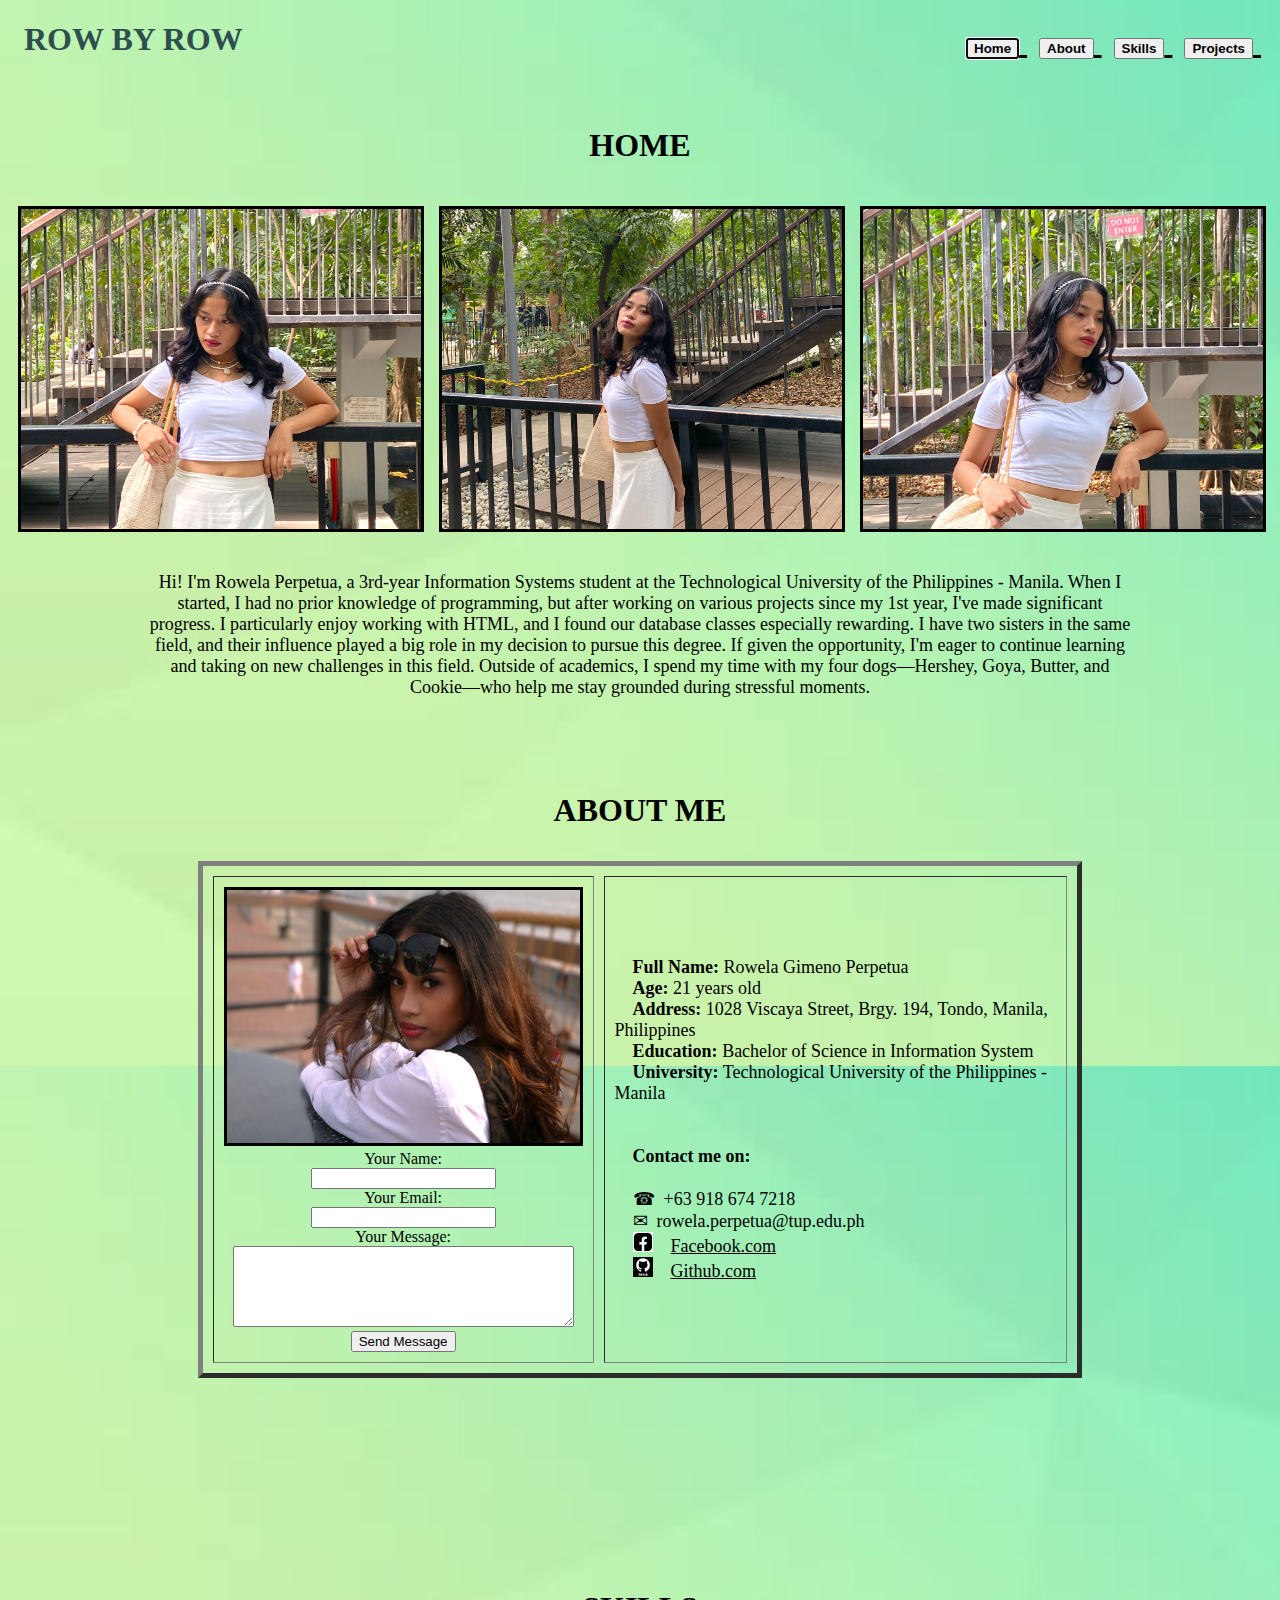
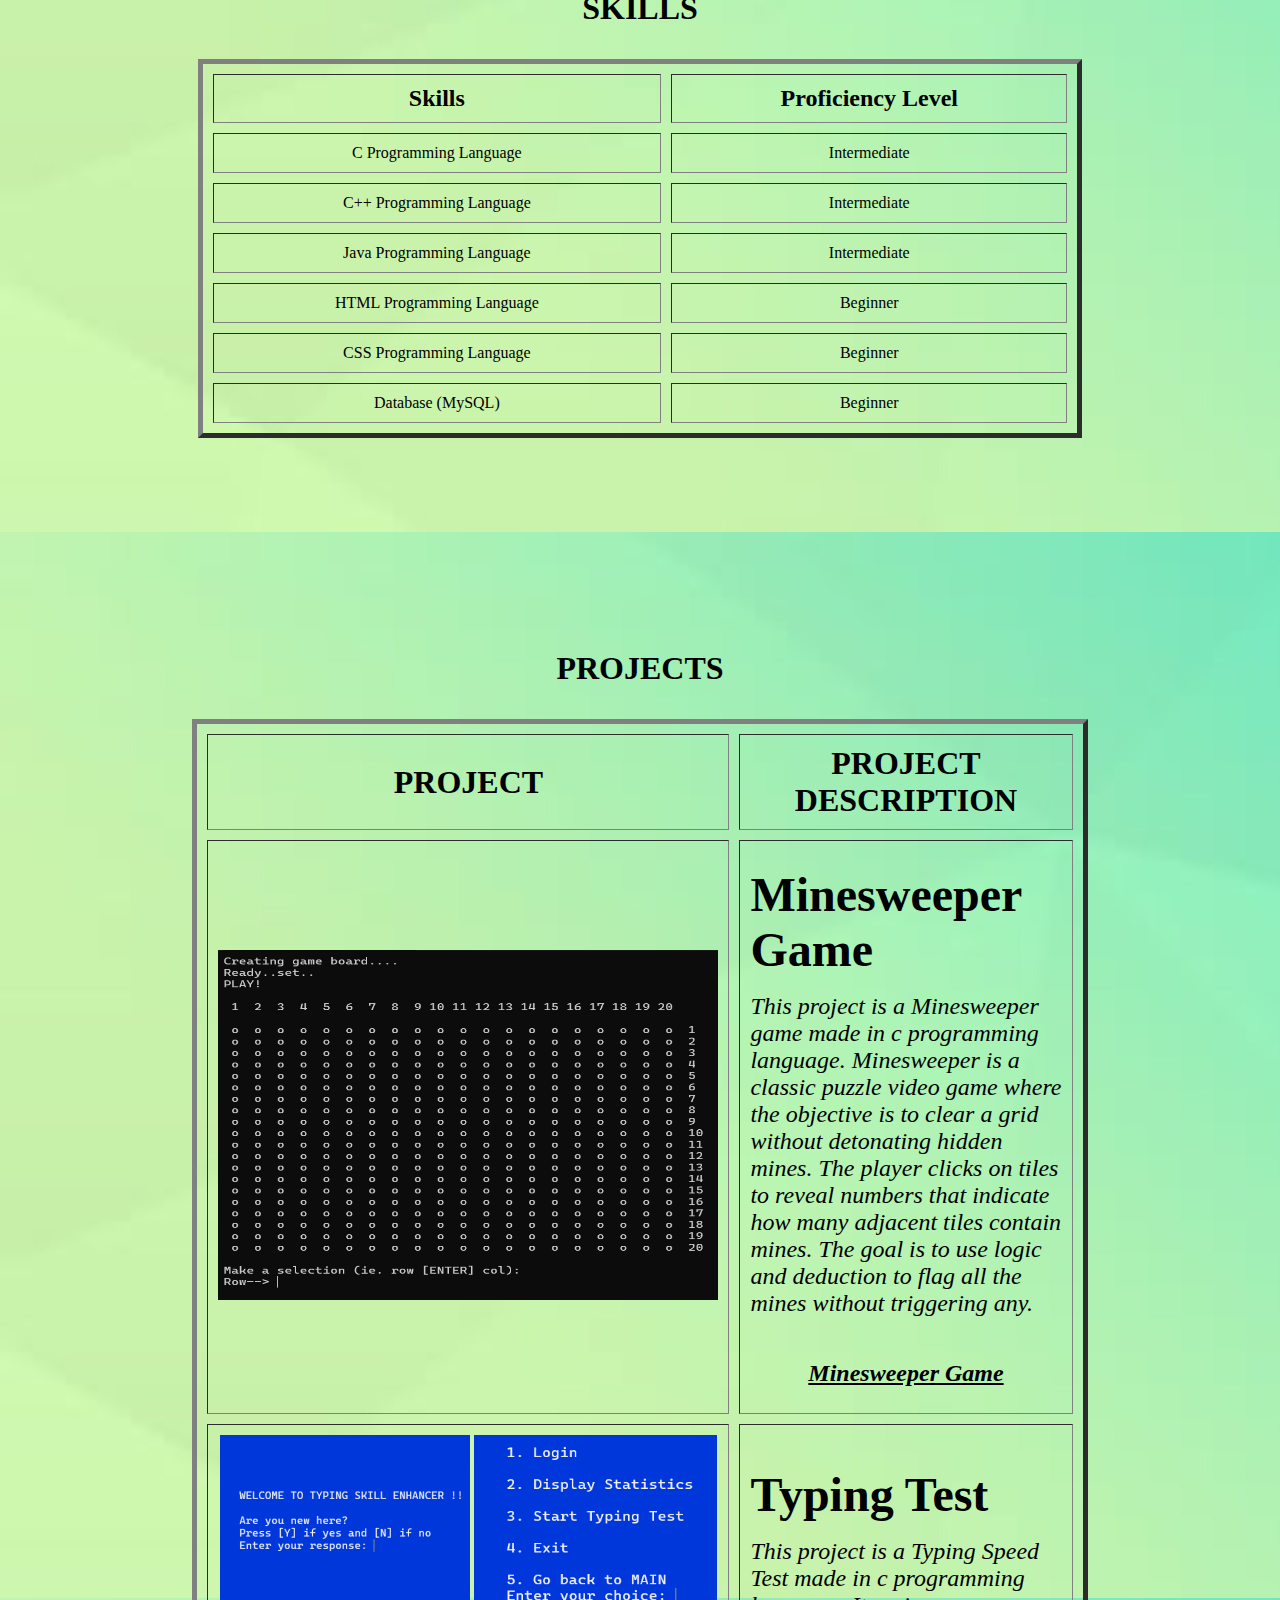
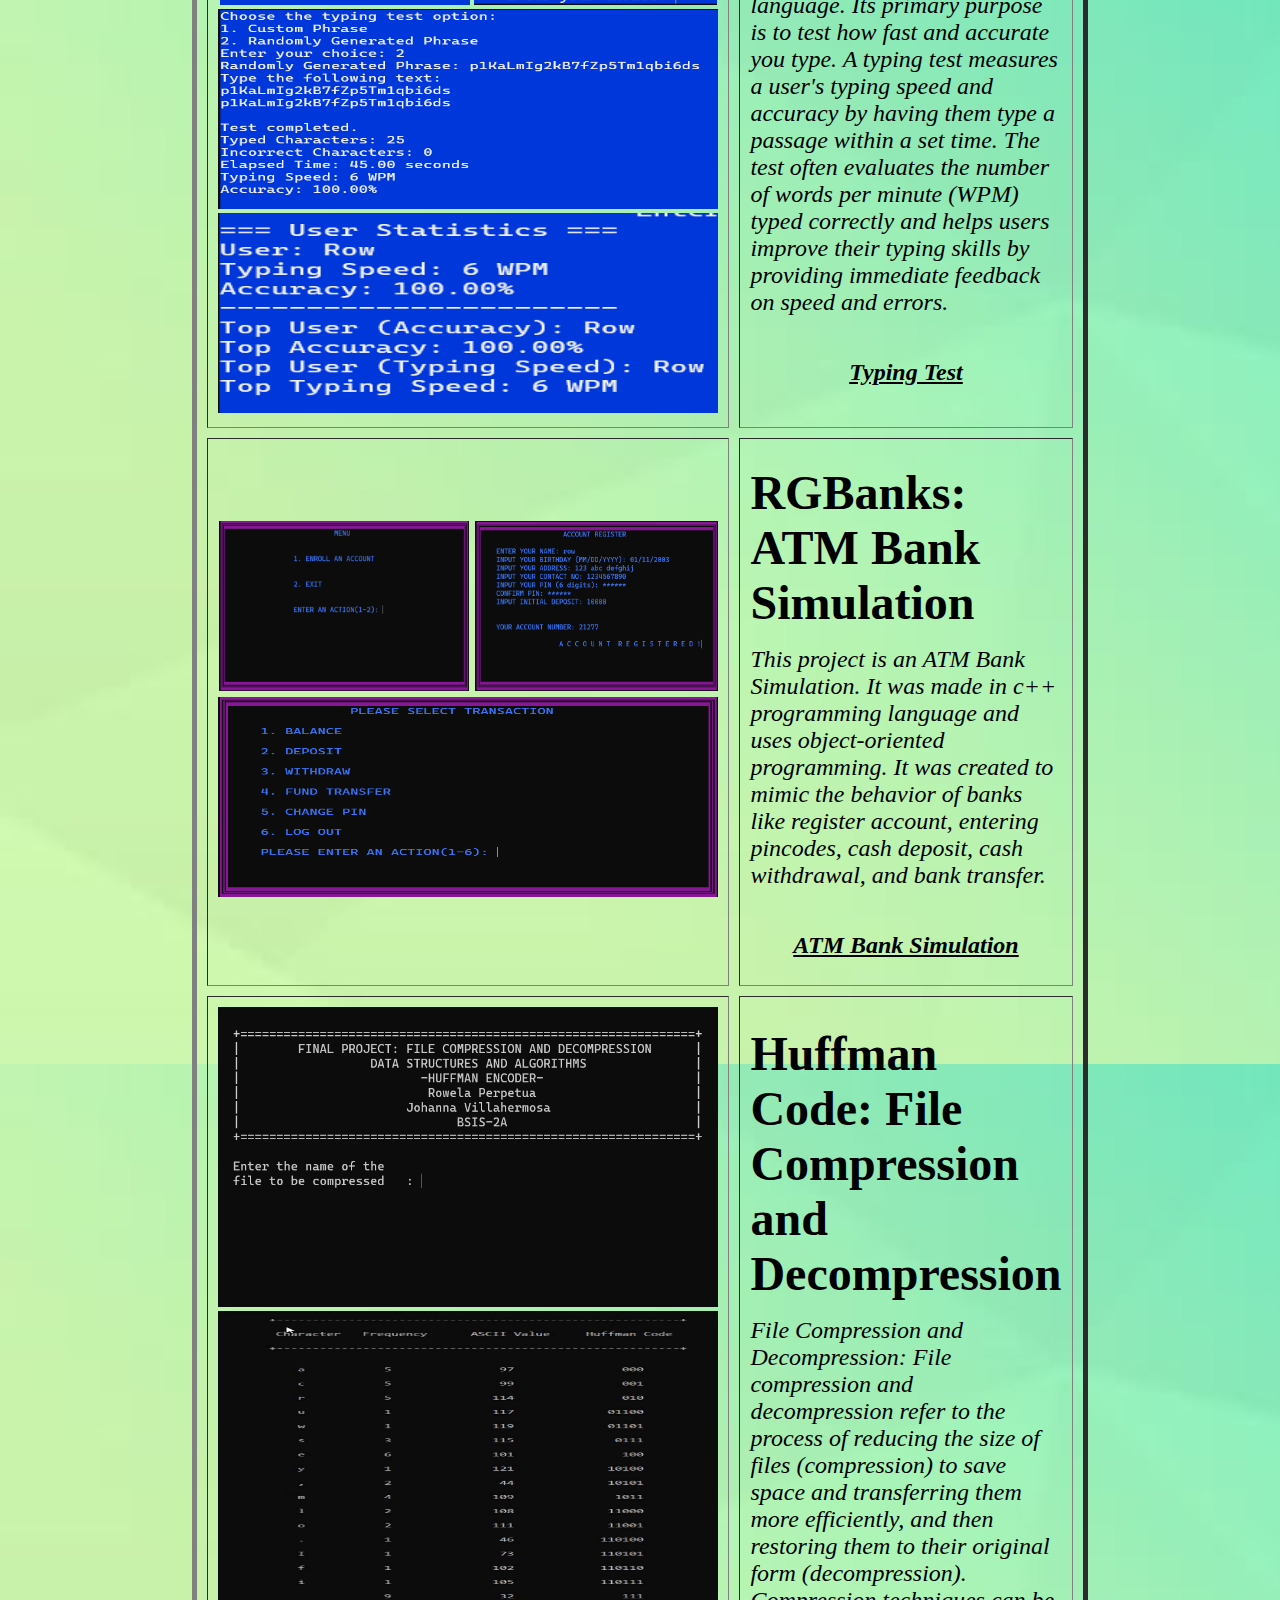
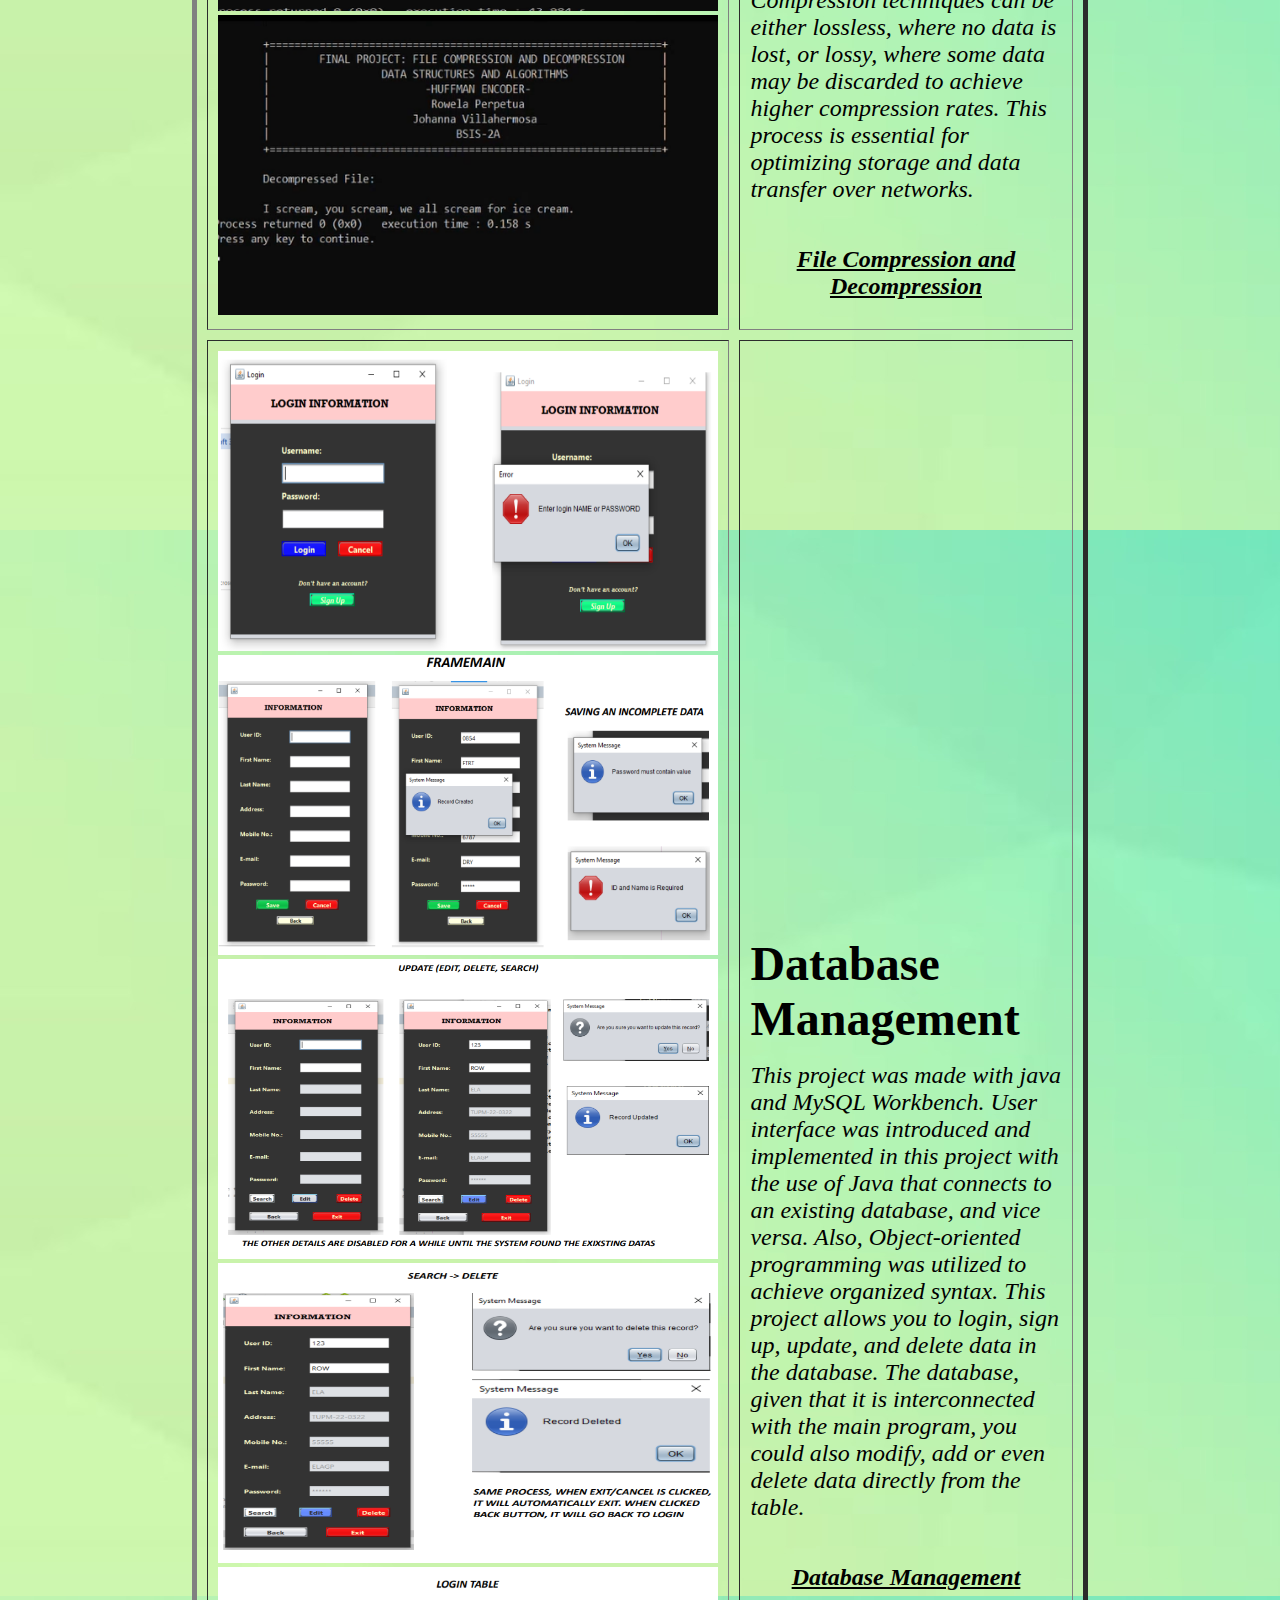
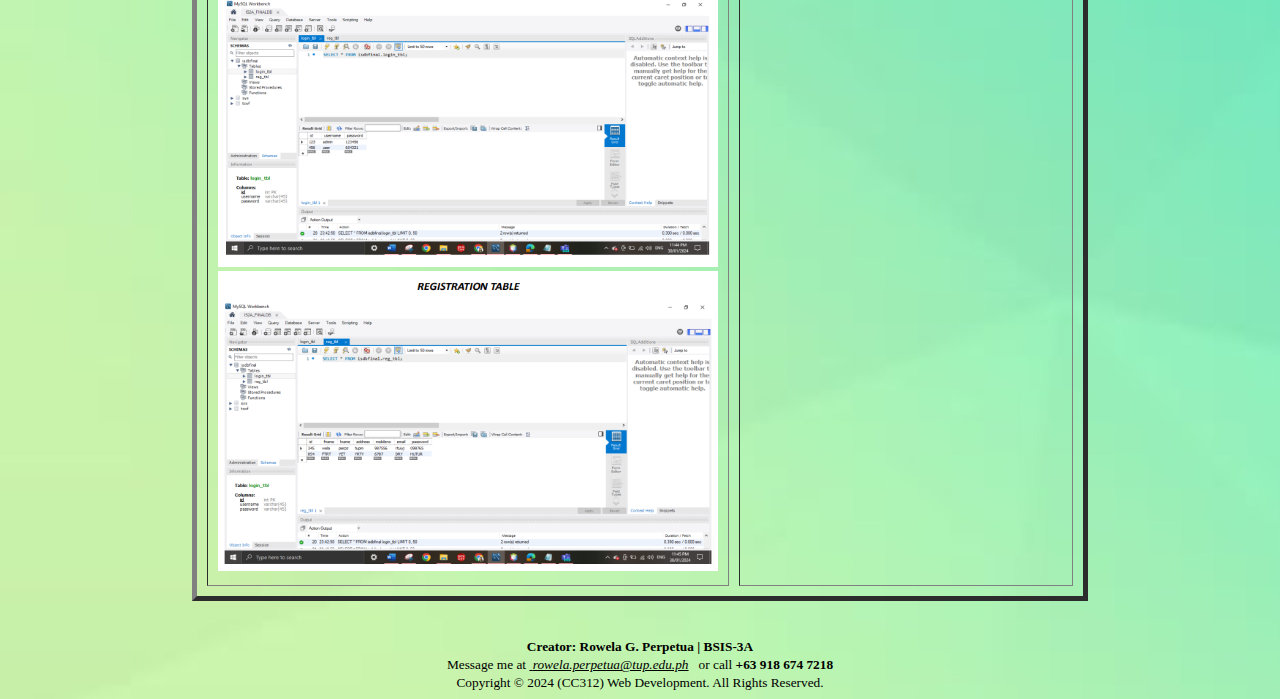
<file: Portfolio.HTML>
<!DOCTYPE html>
<html>
    <head>
        <meta charset="utf-8">
        <meta name="viewport" content="width=device-width, initial-scale=1.0">
        <title> My Portfolio</title>
    </head>
    <body background="Assets/bg1.jpg"  link="000" alink="#8FBC8F" vlink="#2E8B57">
        <h1 align="justify">
            <table align="right"> 
                <font face="Kanit" size="6.5" color="#2F4F4F">&nbsp;&nbsp;<strong>ROW BY ROW</strong></font>
                <tr>
                    <font face="Lato" size="5" color="#2E8B57">
                    <td>
                        <a href="#Homepage" title="Home">
                            <button type="button" autofocus><strong>Home</strong></button>
                        </a>
                    &nbsp;
                    </td>

                    <td>
                        <a href="#About" title="About">
                            <button type="button" autofocus><strong>About</strong></button>
                        </a>
                    &nbsp;
                    </td>

                    <td>
                        <a href="#Skills" title="Skills">
                            <button type="button" autofocus><strong>Skills</strong></button>
                        </a>
                    &nbsp;
                    </td>

                    <td>
                        <a href="#Projects" title="Projects">
                            <button type="button" autofocus><strong>Projects</strong></button>
                        </a>
                    &nbsp;
                    </td>
                </font>
                </tr>
            </table>
            <br><br>

            <h2>
                <font face="Lato" color="#000" size="6">
                    <p align="center" id="Home"><strong>HOME</strong></p>
                </font>
            
            </h2>
            
            <table align="center" border="0" cellpadding="5" cellspacing="5" width="80%">
                <tr>
                    <td>
                        <img src="Assets/img4.jpg" border="3" width="400">
                    </td>
                    <td>
                        <img src="Assets/img2.jpg" border="3" width="400">
                    </td>
                    <td>
                        <img src="Assets/img3.jpg" border="3" width="400">
                    </td>
                </tr>
            </table>

<!--short introductory-->
            <table  align="center" border="0" cellpadding="5" cellspacing="5" width="80%">
                <tr>
                    <td>
                        <p align="center">
                            <font face="cinzel" color="#000" size="4">
                                Hi! I'm Rowela Perpetua, a 3rd-year Information Systems student 
                                at the Technological University of the Philippines - Manila. When I started, 
                                I had no prior knowledge of programming, but after working on various 
                                projects since my 1st year, I've made significant progress. I particularly 
                                enjoy working with HTML, and I found our database classes especially rewarding. 
                                I have two sisters in the same field, and their influence played a big role in my 
                                decision to pursue this degree. If given the opportunity, I'm eager to continue 
                                learning and taking on new challenges in this field. Outside of academics, 
                                I spend my time with my four dogs—Hershey, Goya, Butter, and Cookie—who help me 
                                stay grounded during stressful moments.
                            </font>
                        <p>
                    </td>
                </tr>
            </table>
            <br><br>

        </h1>

<!--about me-->
        <h2>
            <font face="Lato" color="#000" size="6">
                <p align="center" id="About"><strong>ABOUT ME</strong></p>
            </font>
        
        </h2>
        <table align="center" border="5" cellpadding="10" cellspacing="10" width="70%">
           <tr>
            <td align="center">
                <img src="Assets/img1.jpg" border="3.5" color="#f0f0f0" height="253" width="353">

                <form action="rowela.perpetua@tup.edu.ph" method="post" enctype="text/plain">
                    <label for="name">Your Name:</label><br>
                    <input type="text" id="name" name="name" rows="2" cols="10"><br>
                
                    <label for="email">Your Email:</label><br>
                    <input type="email" id="email" name="email" rows="2" cols="10"><br>

    
                    <label for="message">Your Message:</label><br>
                    <textarea id="message" name="message" rows="5" cols="40"></textarea><br>
                
                    <input type="submit" value="Send Message">
                </form>
            </td>
            <td>
                <font face="Lato" size="4.5" color="#000">
                <p align="left">
                    &nbsp;&nbsp;&nbsp; <strong>Full Name:</strong> Rowela Gimeno Perpetua <br>
                    &nbsp;&nbsp;&nbsp; <strong>Age:</strong> 21 years old <br>
                    &nbsp;&nbsp;&nbsp; <strong>Address:</strong> 1028 Viscaya Street, Brgy. 194, Tondo, Manila, Philippines<br>
                    &nbsp;&nbsp;&nbsp; <strong>Education:</strong> Bachelor of Science in Information System<br>
                    &nbsp;&nbsp;&nbsp; <strong>University:</strong> Technological University of the Philippines - Manila<br><br><br>

                    &nbsp;&nbsp;&nbsp; <strong>Contact me on:</strong> <br><br>
                    &nbsp;&nbsp;&nbsp; &#9742; &nbsp;+63 918 674 7218 <br>
                    &nbsp;&nbsp;&nbsp; &#9993; &nbsp;rowela.perpetua@tup.edu.ph <br>
                    &nbsp;&nbsp;&nbsp; <img src="Assets/fb1.jpg" alt="Facebook icon" width="20" height="20">
                    &nbsp;&nbsp; <a href="https://www.facebook.com/rwl.gp"> Facebook.com</a> <br>
                    &nbsp;&nbsp;&nbsp; <img src="Assets/github.jpg" alt="Github icon" width="20" height="20">
                    &nbsp;&nbsp; <a href="https://github.com/rowperpetua"> Github.com </a>
                </p>
 
            </font>
            </td>
           </tr>
        </table>
        
        <br><br><br><br><br><br><br><br><br><br>

        <h2>
            <font face="Lato" color="#000" size="6">
            <p align="center" id="Skills"><strong>SKILLS</strong></p></font>
        </h2>
        <table border="5" align="center" cellpadding="10" cellspacing="10" width="70%">
            <font face="cinzel" size="6" color="#F1F1F1">
                <tr align="center">
                
                    <td><font face="cinzel" size="5.5"><strong>Skills</strong></font></td>
                    <td><font face="cinzel" size="5.5"><strong>Proficiency Level</strong></font></td>
                </tr>
        
                <tr align="center">
                    <td>C Programming Language</td>
                    <td>Intermediate</td>
                </tr>
        
                <tr align="center">
                    <td>C++ Programming Language</td>
                    <td>Intermediate</td>
                </tr>

                <tr align="center">
                    <td>Java Programming Language</td>
                    <td>Intermediate</td>
                </tr>

                <tr align="center">
                    <td>HTML Programming Language</td>
                    <td>Beginner</td>
                </tr>

                <tr align="center">
                    <td>CSS Programming Language</td>
                    <font ><td>Beginner</td></font>
                </tr>
        
                <tr align="center">
                    <td>Database (MySQL)</td>
                    <td>Beginner</td>
                </tr>
            </font>
        </table>

        <br><br><br><br><br><br><br><br><br><br>

<!--PROJECTS-->
        <h2>
            <font face="Lato" color="#000" size="6">
                <p align="center" id="Projects">
                    <strong>PROJECTS</strong>
                </p>
            </font>
        </h2>
        
        <table border="5" align="center" cellpadding="10" cellspacing="10" width="70%">
            <tr align="center">
                <td><font face="raleway" size="6"><strong>PROJECT</strong></font></td>
                <td><font face="raleway" size="6"><strong>PROJECT DESCRIPTION</strong></font></td>
            </tr>

            <tr>
                <td align="center">
                    <img src="Assets/proj2.png" alt="Minesweeper" width="500" height="350">
                </td>
                <td>
                    <p>
                        <font face="cinzel" size="8" color="#000">
                            <strong>
                                Minesweeper Game <br>
                            </strong>
                        </font>
                    </p>
                    <p align="left">
                        <font face="cinzel" size="5.5" color="#000">
                            <em>
                                This project is a Minesweeper game made in c programming language. Minesweeper is a classic 
                                puzzle video game where the objective is to clear a grid without detonating hidden mines. The player 
                                clicks on tiles to reveal numbers that indicate how many adjacent tiles contain mines. The goal is to 
                                use logic and deduction to flag all the mines without triggering any.
                            </em> <br><br>
                        </font>
                    </p>

                    <p align="center">
                        <font face="cinzel" size="5.5" color="#000">
                            <a href="https://github.com/rowperpetua/Perpetua_Minesweeper.git" target="_blank"> 
                                <strong><em>Minesweeper Game</em></strong>
                            </a>
                        </font>
                    </p>

                </td>
            </tr>
            
            <tr>
                <td align="center">
                        <img src="Assets/proj3.png" alt="Typing Test" width="250" height="170">
                        <img src="Assets/proj4.png" alt="Typing Test" width="243" height="170">
                        <img src="Assets/proj5.png" alt="Typing Test" width="500" height="200">
                        <img src="Assets/proj6.png" alt="Typing Test" width="500" height="200">
                </td>
                <td>
                    <p align="left">
                        <font face="Lato" color="#000" size="8">
                            <strong>
                                Typing Test <br>
                            </strong>
                        </font>
                    </p>
                    <p align="left">
                        <font face="Lato" color="#000" size="5.5">
                            <em>
                                This project is a Typing Speed Test made in c programming language. Its primary purpose is to 
                                test how fast and accurate you type. A typing test measures a user's typing speed and accuracy by 
                                having them type a passage within a set time. The test often evaluates the number of words per 
                                minute (WPM) typed correctly and helps users improve their typing skills by providing immediate 
                                feedback on speed and errors.
                            </em> <br><br>
                        </font>
                    </p>

                    <p align="center">
                        <font face="cinzel" size="5.5" color="#000">
                            <a href="https://github.com/rowperpetua/Perpetua_TypingTest.git" target="_blank"> 
                                <strong><em>Typing Test</em></strong>
                            </a>
                        </font>
                    </p>
                </td>
            </tr>

            <tr>
                <td align="center">
                    <font face="cinzel" size="5.5" color="#000">
                        <img src="Assets/proj7.png" alt="ATM Bank" width="250" height="170">
                        <img src="Assets/proj8.png" alt="ATM Bank" width="243" height="170">
                        <img src="Assets/proj9.png" alt="ATM Bank" width="500" height="200">
                    </font>
                </td>
                <td>
                    <p align="left">
                        <font face="cinzel" size="8" color="#000">
                            <strong>
                                RGBanks: ATM Bank Simulation <br>
                            </strong>
                        </font>
                    </p>

                    <p align="left">
                        <font face="cinzel" size="5.5" color="#000">
                            <em>
                                This project is an ATM Bank Simulation. It was made in c++ programming language and uses 
                                object-oriented programming. It was created to mimic the behavior of banks like 
                                register account, entering pincodes, cash deposit, cash withdrawal, and bank transfer.
                            </em> <br><br>
                        </font>
                    </p>

                    <p align="center">
                        <font face="cinzel" size="5.5" color="#000">
                            <a href="https://github.com/rowperpetua/Perpetua_ATMBank.git" target="_blank"> 
                                <strong><em>ATM Bank Simulation</em></strong>
                            </a>
                        </font>
                    </p>
                </td>
            </tr>

            <tr>
                <td align="center">
                        <img src="Assets/proj10.png" alt="File Compression" width="500" height="300">
                        <img src="Assets/proj11.png" alt="File Compression" width="500" height="300">
                        <img src="Assets/proj12.png" alt="File Decompression" width="500" height="300">
                </td>
                <td>
                    <p>
                        <font face="cinzel" size="7" color="#000">
                            <strong>
                                Huffman Code: File Compression and Decompression <br>
                            </strong>
                        </font>
                    </p>
                    <p align="left">
                        <font face="cinzel" size="5.5" color="#000">
                            <em>
                                File Compression and Decompression: File compression and decompression refer to the process of 
                                reducing the size of files (compression) to save space and transferring them more efficiently, 
                                and then restoring them to their original form (decompression). Compression techniques can be 
                                either lossless, where no data is lost, or lossy, where some data may be discarded to achieve 
                                higher compression rates. This process is essential for optimizing storage and data transfer 
                                over networks.
                            </em> <br><br>
                        </font>
                    </p>
                    <p align="center">
                        <font face="cinzel" size="5.5" color="#000">
                            <a href="https://github.com/rowperpetua/Perpetua_FileCompression_FileDecompression.git" target="_blank"> 
                                <strong><em>File Compression and Decompression</em></strong>
                            </a>
                        </font>
                    </p>
                    
                </td>
            </tr>
            
            <tr>
                <td align="center">
                        <img src="Assets/proj13.png" alt="Java" width="500" height="300">
                        <img src="Assets/proj14.png" alt="Java" width="500" height="300"><br>
                        <img src="Assets/proj15.png" alt="Java" width="500" height="300"><br>
                        <img src="Assets/proj16.png" alt="Java" width="500" height="300"><br>
                        <img src="Assets/proj17.png" alt="Database" width="500" height="300"><br>
                        <img src="Assets/proj18.png" alt="Database" width="500" height="300"><br>
                </td>
                <td>
                    <p align="left">
                        <strong>
                            <font face="cinzel" size="8" color="#000">
                                Database Management <br>
                            </font>
                        </strong>
                    </p>
                    <p align="left">
                        <font face="cinzel" size="5.5" color="#000">
                            <em>
                                This project was made with java and MySQL Workbench. User interface 
                                was introduced and implemented in this project with the use of Java that 
                                connects to an existing database, and vice versa. Also, Object-oriented
                                programming was utilized to achieve organized syntax. This project allows 
                                you to login, sign up, update, and delete data in the database. The database,
                                given that it is interconnected with the main program, you could also modify, add or
                                even delete data directly from the table. 
                            </em> <br><br>
                        </font>
                    </p>

                    <p align="center">
                        <font face="cinzel" size="5.5" color="#000">
                            <a href="https://github.com/rowperpetua/Perpetua_Final_OOP_Project.git" target="_blank"> 
                                <strong><em>Database Management</em></strong>
                            </a>
                        </font>
                    </p>

                </td>
            </tr>
        </table> <br><br>


        
<!--FOOTER-->

        <footer align="center">
            <small>
                <strong>Creator: Rowela G. Perpetua   |   BSIS-3A</strong> <br>
                Message me at <a href="https://mail.google.com/mail/u/0/?tab=rm&ogbl#inbox" target="_blank">&nbsp;<em>rowela.perpetua@tup.edu.ph</em></a>
                &nbsp; or call <strong>+63 918 674 7218</strong>
            </small>
            <small>
                <br> Copyright © 2024 (CC312) Web Development. All Rights Reserved. <br>
            </small>
        </footer>

    </body>
</html>
</file>
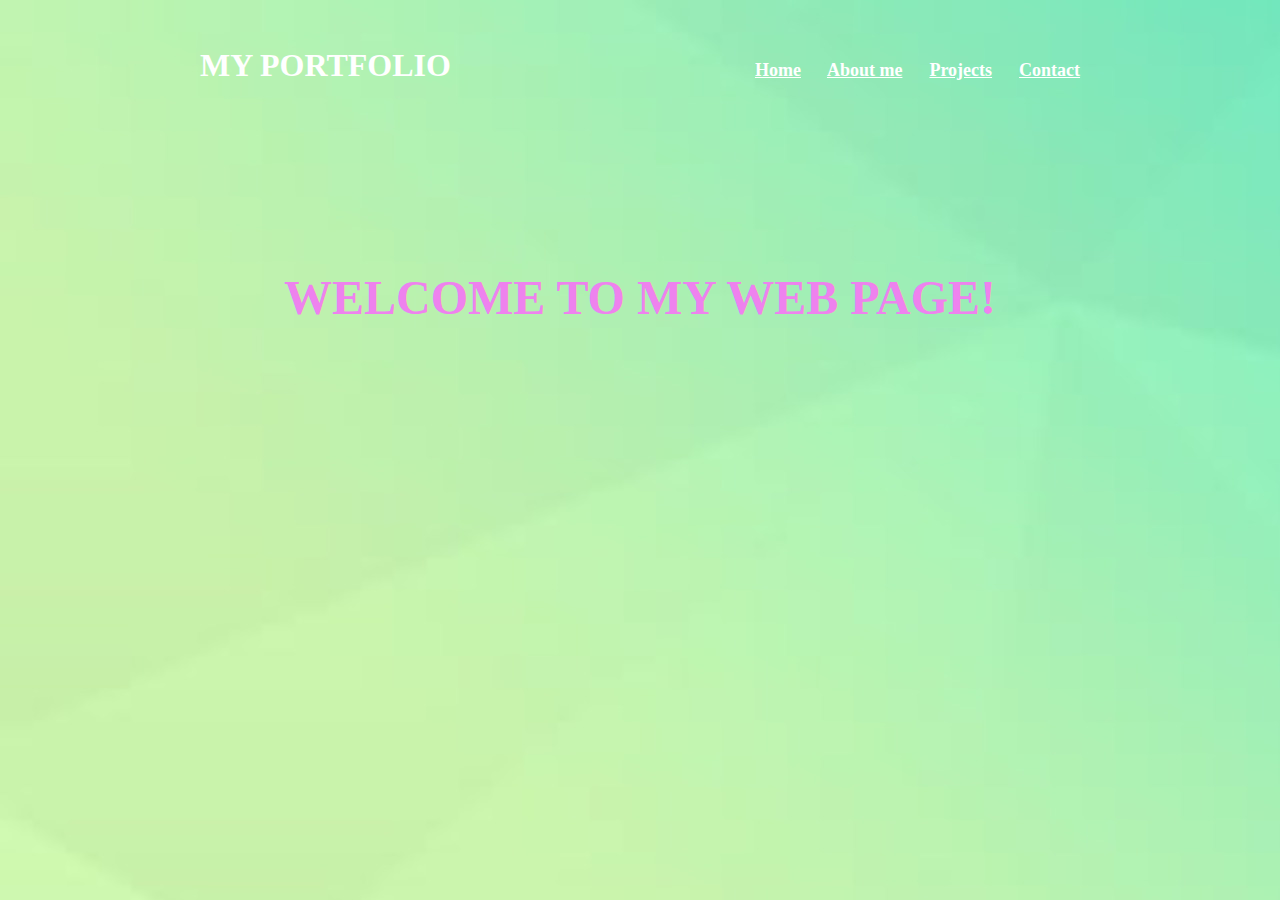
<file: Activity/MyPortfolio.HTML>
<!DOCTYPE html>
<html>
    <head>
        <meta charset="utf-8">
        <title> Homepage</title>
    </head>
    <body background="bg1.jpg" link="FFFFFF" alink="#EE82EE" vlink="#FFFFFF">
        <br />
        <h1 align="center">
            <font face="Lato" size="6" color="FFFFFF">MY PORTFOLIO</font>
            &nbsp;&nbsp;&nbsp;&nbsp;&nbsp;&nbsp;&nbsp;
            &nbsp;&nbsp;&nbsp;&nbsp;&nbsp;&nbsp;&nbsp;
            &nbsp;&nbsp;&nbsp;&nbsp;&nbsp;&nbsp;&nbsp;
            &nbsp;&nbsp;&nbsp;&nbsp;&nbsp;&nbsp;&nbsp;
            &nbsp;&nbsp;&nbsp;&nbsp;
            <font face="cinzel" size="4">
                <a href="#">Home</a>
                &nbsp;&nbsp;&nbsp;&nbsp;
                <a href="#">About me</a>
                &nbsp;&nbsp;&nbsp;&nbsp;
                <a href="#">Projects</a>
                &nbsp;&nbsp;&nbsp;&nbsp;
                <a href="#">Contact</a>
            </font>
        </h1>
        <br /><br /><br /><br /><br /><br /><br /><br />
        <h2 align="center">
            <font face="Lato" color="EE82EE" size="7">WELCOME TO MY WEB PAGE!</font>

        </h2>
    </body>
</html>
</file>
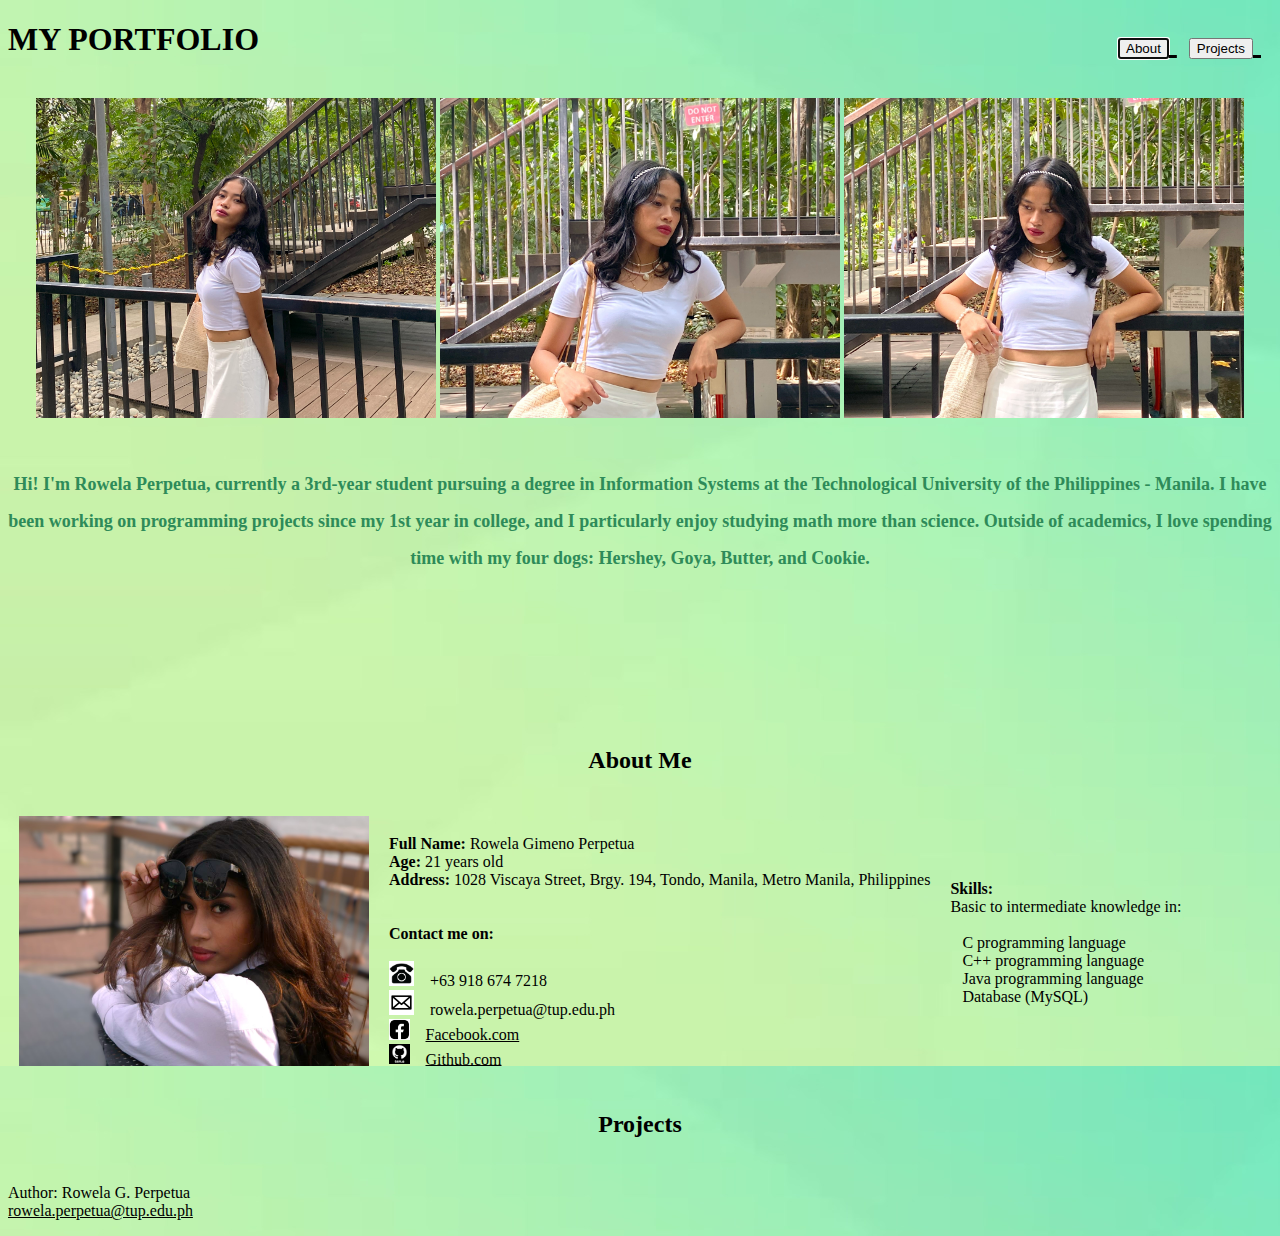
<file: Activity/Portfolio.HTML>
<!DOCTYPE html>
<html>
    <head>
        <meta charset="utf-8">
        <meta name="viewport" content="width=device-width, initial-scale=1.0">
        <title> My Portfolio</title>
    </head>
    <body background="bg1.jpg"  link="000" alink="#8FBC8F" vlink="#2E8B57">
        <h1 align="justify">
            <table align="right"> 
                <font face="Lato" size="6" color="#000">MY PORTFOLIO</font>
                <tr>
                    <td>
                        <a href="#About" title="About">
                            <button type="button" autofocus>About</button>
                        </a>
                    &nbsp;
                    </td>
                    <td>
                        <a href="#Projects" title="Projects">
                            <button type="button" autofocus>Projects</button>
                        </a>
                    &nbsp;
                    </td>
                </tr>
            </table>
            <br><br>
            
            <table align="center">
                <tr>
                    <td>
                        <img src="img2.jpg" width="400">
                    </td>
                    <td>
                        <img src="img3.jpg" width="400">
                    </td>
                    <td>
                        <img src="img4.jpg" width="400">
                    </td>
                </tr>
            </table>

<!--short introductory-->
            <p align="center">
                <font face="Lato" color="2E8B59" size="4">
                    Hi! I'm Rowela Perpetua, currently a 3rd-year student pursuing a degree in 
                    Information Systems at the Technological University of the Philippines - Manila. 
                    I have been working on programming projects since my 1st year in college, and 
                    I particularly enjoy studying math more than science. Outside of academics, 
                    I love spending time with my four dogs: Hershey, Goya, Butter, and Cookie.
                </font>
            <p>
            <br><br><br>

        </h1>

<!--about me-->
        <h2>
            <p align="center" id="About">About Me</p>
        </h2>
        <table>
           <tr>
            <td>
                &nbsp; <img src="img1.jpg" height="250" width="350">
            </td>
            <td>
                <font face="cinzel" size="5.5" color="#000"></font>
                <p align="left"><br>
                    &nbsp;&nbsp;&nbsp; <strong>Full Name:</strong> Rowela Gimeno Perpetua <br>
                    &nbsp;&nbsp;&nbsp; <strong>Age:</strong> 21 years old <br>
                    &nbsp;&nbsp;&nbsp; <strong>Address:</strong> 1028 Viscaya Street, Brgy. 194, Tondo, Manila, Metro Manila, Philippines <br><br><br>
                    &nbsp;&nbsp;&nbsp; <strong>Contact me on:</strong> <br><br>
                    &nbsp;&nbsp;&nbsp; <img src="phone2.png" alt="Telephone icon" width="25" height="25">
                    &nbsp;&nbsp; +63 918 674 7218 <br>
                    &nbsp;&nbsp;&nbsp; <img src="mail.jpg" alt="mail icon" width="25" height="25">
                    &nbsp;&nbsp; rowela.perpetua@tup.edu.ph <br>
                    &nbsp;&nbsp;&nbsp; <img src="fb1.jpg" alt="Facebook icon" width="20.5" height="20.5">
                    &nbsp;&nbsp; <a href="https://www.facebook.com/rwl.gp"> Facebook.com</a> <br>
                    &nbsp;&nbsp;&nbsp; <img src="github.jpg" alt="Github icon" width="20.5" height="20.5">
                    &nbsp;&nbsp; <a href="https://github.com/rowperpetua"> Github.com </a>
                </p>
            </td>
            <td>
                <font face="cinzel" size="6" color="#000"></font>
                <p align="left">
                    &nbsp;&nbsp;&nbsp; <strong>Skills:</strong> <br>
                    &nbsp;&nbsp;&nbsp; Basic to intermediate knowledge in: <br><br>
                    &nbsp;&nbsp;&nbsp;&nbsp;&nbsp;&nbsp; C programming language <br>
                    &nbsp;&nbsp;&nbsp;&nbsp;&nbsp;&nbsp; C++ programming language <br>
                    &nbsp;&nbsp;&nbsp;&nbsp;&nbsp;&nbsp; Java programming language <br>
                    &nbsp;&nbsp;&nbsp;&nbsp;&nbsp;&nbsp; Database (MySQL)
                </p>
            </td>
           </tr>
        </table>
<!--PROJECTS-->
        <h2>
            <p align="center" id="Projects">Projects</p>
        </h2>
        <table>
            <tr>
                <td>
                    
                </td>
            </tr>
        </table>
<!--FOOTER-->
        <footer>
            <p>Author: Rowela G. Perpetua<br>
                <a href="https://mail.google.com/mail/u/0/?tab=rm&ogbl#inbox">rowela.perpetua@tup.edu.ph</a>
            </p>
        </footer>
  
    </body>
</html>
</file>
